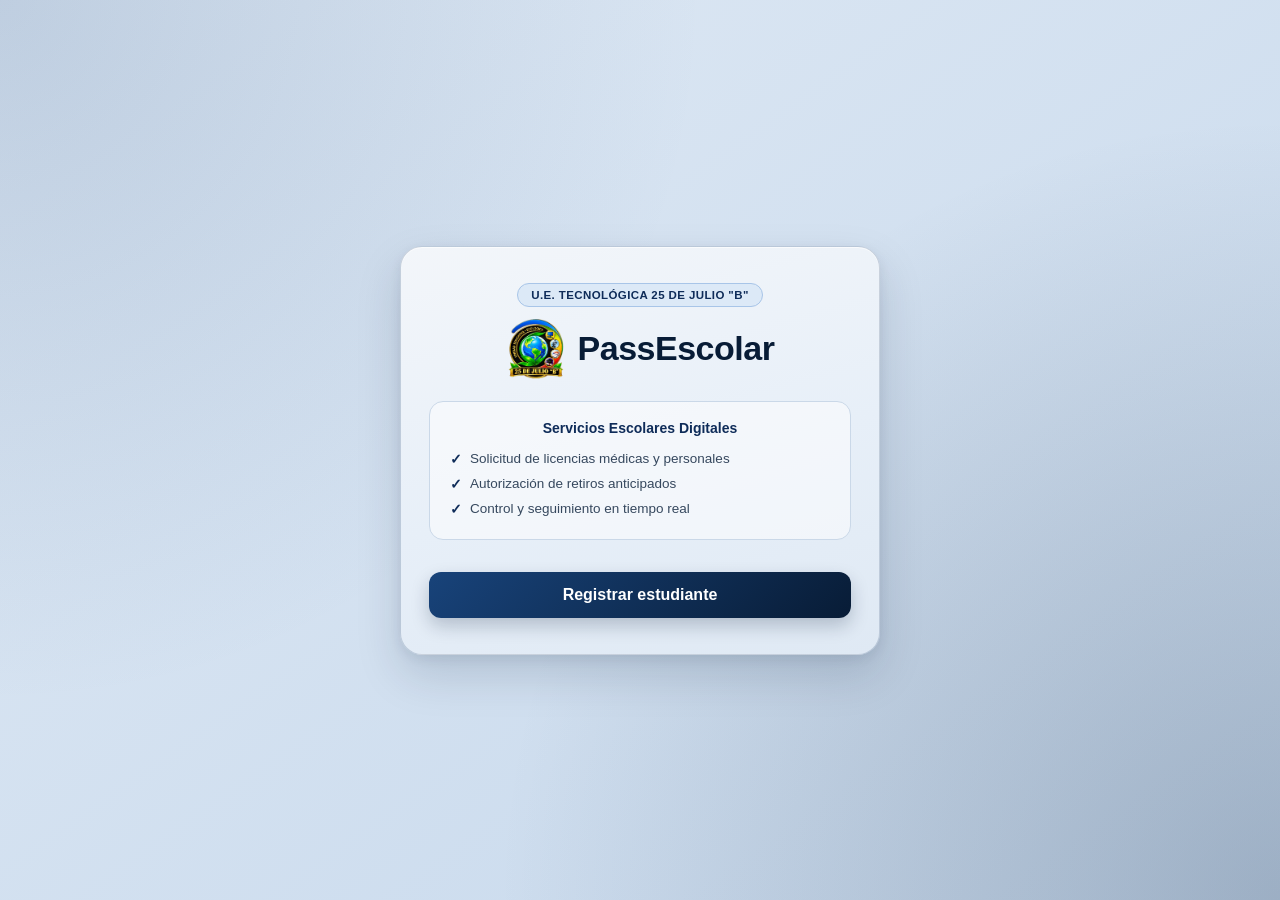
<file: index.html>
<!DOCTYPE html>
<html lang="es">
<head>
    <meta charset="UTF-8">
    <meta name="viewport" content="width=device-width, initial-scale=1.0">
    <meta name="theme-color" content="#0f2c59">
    <title>PassEscolar - Unidad Educativa Tecnológica 25 de Julio "B"</title>
    <link rel="manifest" href="manifest.json">
    <link rel="stylesheet" href="PROYECTO.css">
</head>
<body>

    <!-- PANTALLA 1: INICIO -->
    <main id="pantalla-1" class="vista activa">
        <div class="caja-central">
            <span class="insignia">U.E. Tecnológica 25 de Julio "B"</span>

            <!-- ENCABEZADO CON LOGO DEL COLEGIO Y PASSESCOLAR -->
            <div class="marca-inicio">
                <img src="PROYECTO.png" alt='Logo Unidad Educativa Tecnológica 25 de Julio "B"' class="logo-limpio">
                <h1>PassEscolar</h1>
            </div>

            <div class="servicios-box">
                <p>Servicios Escolares Digitales</p>
                <ul>
                    <li>Solicitud de licencias médicas y personales</li>
                    <li>Autorización de retiros anticipados</li>
                    <li>Control y seguimiento en tiempo real</li>
                </ul>
            </div>

            <button type="button" id="btn-registrar-estudiante" class="btn-aceptar">
                Registrar estudiante
            </button>
        </div>
    </main>

    <!-- PANTALLA 2: DATOS DEL ESTUDIANTE -->
    <main id="pantalla-2" class="vista oculta">
        <div class="caja-central">
            <div class="cabecera-paso">
                <span class="paso-tag">Paso 1 de 2</span>
                <h2>Datos del Estudiante</h2>
                <p class="subtexto">Completa la información para continuar</p>
            </div>

            <form id="form-vinculacion" novalidate>
                <div class="campo">
                    <label for="nombre-estudiante">Nombre completo del estudiante</label>
                    <input
                        type="text"
                        id="nombre-estudiante"
                        placeholder="Ej. Jhojan Antony Aliaga Salas"
                        required
                    >
                    <small id="error-nombre" class="mensaje-error oculto"></small>
                </div>

                <div class="campo">
                    <label for="curso-estudiante">Selecciona el curso</label>
                    <select id="curso-estudiante" required>
                        <option value="" disabled selected>-- Selecciona el curso --</option>
                        <option value="1ro de Secundaria">1ro de Secundaria</option>
                        <option value="2do de Secundaria">2do de Secundaria</option>
                        <option value="3ro de Secundaria">3ro de Secundaria</option>
                        <option value="4to de Secundaria">4to de Secundaria</option>
                        <option value="5to de Secundaria">5to de Secundaria</option>
                        <option value="6to de Secundaria">6to de Secundaria</option>
                    </select>
                </div>

                <div id="apartado-paralelo" class="campo oculto">
                    <label>Selecciona el paralelo</label>
                    <div class="grupo-roles">
                        <label class="tarjeta-rol">
                            <input type="radio" name="paralelo" value="A">
                            <span>A</span>
                        </label>
                        <label class="tarjeta-rol">
                            <input type="radio" name="paralelo" value="B">
                            <span>B</span>
                        </label>
                        <label class="tarjeta-rol">
                            <input type="radio" name="paralelo" value="C">
                            <span>C</span>
                        </label>
                    </div>
                </div>

                <div class="campo">
                    <label>Selecciona tu parentesco</label>
                    <div class="grupo-roles">
                        <label class="tarjeta-rol">
                            <input type="radio" name="rol" value="Padre" required>
                            <span>Padre</span>
                        </label>
                        <label class="tarjeta-rol">
                            <input type="radio" name="rol" value="Madre">
                            <span>Madre</span>
                        </label>
                        <label class="tarjeta-rol">
                            <input type="radio" name="rol" value="Tutor">
                            <span>Tutor</span>
                        </label>
                    </div>
                </div>

                <button type="submit" class="btn-aceptar">Aceptar</button>
                <button type="button" id="btn-cancelar" class="btn-texto">Cancelar y volver</button>
            </form>
        </div>
    </main>

    <!-- PANTALLA 3: PANEL PRINCIPAL Y MENÚ -->
    <main id="pantalla-3" class="vista oculta">
        <div class="caja-central">
            <span class="insignia-exito">Registro Guardado</span>
            <h2>Bienvenido a PassEscolar</h2>
            <p class="subtexto">Panel de control del estudiante</p>

            <div class="resumen-usuario" id="datos-guardados"></div>

            <!-- MENÚ DE NAVEGACIÓN DEL PANEL -->
            <nav class="menu-panel" aria-label="Menú principal">
                <button type="button" id="tab-resumen" class="tab-btn activo">Resumen</button>
                <button type="button" id="tab-registro-permisos" class="tab-btn">
                    Registro de permisos <span id="contador-permisos" class="badge-contador">0</span>
                </button>
            </nav>

            <!-- APARTADO 1 DEL MENÚ: RESUMEN RÁPIDO -->
            <div id="vista-resumen">
                <div id="resumen-licencia" class="resumen-licencia oculto"></div>

                <button type="button" id="btn-nueva-licencia" class="btn-aceptar">
                    + Solicitar Nueva Licencia
                </button>
            </div>

            <!-- APARTADO 2 DEL MENÚ: REGISTRO DE PERMISOS -->
            <section id="vista-registro-permisos" class="registro-box oculto">
                <div class="registro-cabecera">
                    <h3>Registro de permisos</h3>
                    <span id="total-dias-permiso" class="subtexto-mini">0 permiso(s) registrados</span>
                </div>

                <div id="lista-permisos-guardados" class="lista-permisos"></div>

                <!-- TARJETA PARA SACAR / VER JUSTIFICACIÓN -->
                <div id="visor-justificacion" class="visor-justificacion oculto"></div>
            </section>

            <button type="button" id="btn-cerrar-sesion" class="btn-texto">Volver al inicio</button>
            <button type="button" id="btn-cambiar-estudiante" class="btn-texto">Registrar otro estudiante</button>
        </div>
    </main>

    <!-- PANTALLA 4: CUESTIONARIO DE LICENCIA -->
    <main id="pantalla-4" class="vista oculta">
        <div class="caja-central">
            <div class="cabecera-paso">
                <span class="paso-tag">Paso 2 de 2</span>
                <h2>Cuestionario de Licencia</h2>
                <p class="subtexto">Indique el motivo de ausencia o permiso del estudiante</p>
            </div>

            <div id="mini-ficha-estudiante" class="mini-ficha"></div>

            <form id="form-licencia" novalidate>
                <div class="campo">
                    <label>¿Cuál es el motivo de la licencia?</label>
                    <div class="lista-motivos">
                        <label class="opcion-motivo">
                            <input type="radio" name="motivo" value="Situación de enfermedad" required>
                            <span>Situación de enfermedad</span>
                        </label>
                        <label class="opcion-motivo">
                            <input type="radio" name="motivo" value="Urgencia familiar">
                            <span>Urgencia familiar</span>
                        </label>
                        <label class="opcion-motivo">
                            <input type="radio" name="motivo" value="Cita médica programada">
                            <span>Cita médica programada</span>
                        </label>
                        <label class="opcion-motivo">
                            <input type="radio" name="motivo" value="Trámite o viaje personal">
                            <span>Trámite o viaje personal</span>
                        </label>
                        <label class="opcion-motivo">
                            <input type="radio" name="motivo" value="Otro motivo">
                            <span>Otro motivo</span>
                        </label>
                    </div>
                </div>

                <div class="campo">
                    <label id="label-detalle-licencia" for="detalle-licencia">
                        Descripción (opcional)
                    </label>
                    <textarea
                        id="detalle-licencia"
                        rows="3"
                        placeholder="Escribe aquí por qué estás pidiendo el permiso..."
                    ></textarea>
                    <small id="error-detalle" class="mensaje-error oculto"></small>
                </div>

                <button type="submit" class="btn-aceptar">Enviar Solicitud de Licencia</button>
                <button type="button" id="btn-volver-panel" class="btn-texto">Volver al panel</button>
            </form>
        </div>
    </main>

    <script src="PROYECTO.js"></script>
</body>
</html>
</file>
<file: PROYECTO.css>
:root {
    --azul-marino-oscuro: #081c36;
    --azul-marino: #0f2c59;
    --azul-marino-medio: #18437a;
    --azul-claro-suave: #dce9f7;
    --azul-borde: #a8c5e8;
    --superficie-suave: linear-gradient(165deg, #f3f6fa 0%, #e7eff8 55%, #dfe9f4 100%);
    --superficie-campo: #f7f9fc;
    --texto-principal: #182436;
    --texto-secundario: #4f6178;
    --borde-suave: #cad8e8;
    --error: #c62828;
}

* {
    box-sizing: border-box;
    margin: 0;
    padding: 0;
    font-family: 'Segoe UI', Roboto, Helvetica, Arial, sans-serif;
}

body {
    background:
        radial-gradient(circle at top left, rgba(24, 67, 122, 0.16), transparent 45%),
        radial-gradient(circle at bottom right, rgba(8, 28, 54, 0.22), transparent 50%),
        linear-gradient(145deg, #dfe9f4 0%, #c6d8ec 100%);
    min-height: 100vh;
    color: var(--texto-principal);
    overflow-x: hidden;
}

.vista {
    width: 100%;
    min-height: 100vh;
    display: flex;
    justify-content: center;
    align-items: center;
    padding: 22px 16px;
}

.oculta {
    display: none !important;
}

.vista.activa {
    display: flex !important;
    animation: transicionPantalla 0.35s cubic-bezier(0.22, 1, 0.36, 1);
}

@keyframes transicionPantalla {
    from {
        opacity: 0;
        transform: translateY(14px);
    }
    to {
        opacity: 1;
        transform: translateY(0);
    }
}

.caja-central {
    background: var(--superficie-suave);
    width: 100%;
    max-width: 480px;
    padding: 36px 28px;
    border-radius: 22px;
    border: 1.5px solid rgba(15, 44, 89, 0.18);
    box-shadow:
        0 20px 45px rgba(8, 28, 54, 0.15),
        0 4px 12px rgba(8, 28, 54, 0.07),
        inset 0 1px 0 rgba(255, 255, 255, 0.65);
    text-align: center;
}

.insignia,
.paso-tag {
    display: inline-block;
    background-color: var(--azul-claro-suave);
    color: var(--azul-marino);
    font-size: 11.5px;
    font-weight: 700;
    letter-spacing: 0.4px;
    padding: 5px 13px;
    border-radius: 999px;
    text-transform: uppercase;
    margin-bottom: 12px;
    border: 1px solid var(--azul-borde);
}

.marca-inicio {
    display: flex;
    align-items: center;
    justify-content: center;
    gap: 12px;
    margin-bottom: 22px;
}

.logo-limpio {
    width: 60px;
    height: auto;
    display: block;
    object-fit: contain;
    flex-shrink: 0;
    background: transparent;
    border: none;
    box-shadow: none;
}

h1 {
    font-size: 34px;
    font-weight: 800;
    color: var(--azul-marino-oscuro);
    letter-spacing: -0.5px;
    margin: 0;
    line-height: 1.05;
}

h2 {
    color: var(--azul-marino-oscuro);
    font-size: 24px;
    font-weight: 700;
    margin-bottom: 6px;
}

h3 {
    color: var(--azul-marino-oscuro);
    font-size: 18px;
    margin-bottom: 4px;
}

.subtexto {
    color: var(--texto-secundario);
    font-size: 13.5px;
    margin-bottom: 18px;
    line-height: 1.45;
}

.subtexto-mini {
    color: var(--texto-secundario);
    font-size: 12.5px;
}

.servicios-box {
    background-color: rgba(255, 255, 255, 0.52);
    border: 1px solid var(--borde-suave);
    border-radius: 14px;
    padding: 18px;
    margin-bottom: 24px;
    text-align: left;
}

.servicios-box p {
    font-size: 14px;
    font-weight: 700;
    color: var(--azul-marino);
    margin-bottom: 10px;
    text-align: center;
}

.servicios-box ul {
    list-style: none;
    font-size: 13.5px;
    color: #36485e;
}

.servicios-box ul li {
    padding: 5px 0 5px 22px;
    position: relative;
}

.servicios-box ul li::before {
    content: "✓";
    color: var(--azul-marino);
    font-weight: 800;
    position: absolute;
    left: 2px;
}

.campo {
    text-align: left;
    margin-bottom: 18px;
}

.campo label {
    display: block;
    font-size: 13.5px;
    font-weight: 600;
    color: var(--texto-principal);
    margin-bottom: 7px;
}

input[type="text"],
select,
textarea {
    width: 100%;
    padding: 12px 14px;
    border: 1.5px solid var(--borde-suave);
    border-radius: 12px;
    font-size: 15px;
    font-family: inherit;
    color: var(--texto-principal);
    background-color: var(--superficie-campo);
    transition: border-color 0.2s ease, box-shadow 0.2s ease, background-color 0.2s ease;
}

input[type="text"]:focus,
select:focus,
textarea:focus {
    outline: none;
    border-color: var(--azul-marino);
    background-color: #f4f8fd;
    box-shadow: 0 0 0 3px rgba(15, 44, 89, 0.14);
}

.input-error {
    border-color: var(--error) !important;
    background-color: #fdf0f0 !important;
}

.mensaje-error {
    display: block;
    color: var(--error);
    font-size: 12.5px;
    font-weight: 600;
    margin-top: 6px;
}

.grupo-roles {
    display: grid;
    grid-template-columns: repeat(3, 1fr);
    gap: 10px;
}

.tarjeta-rol {
    border: 1.5px solid var(--borde-suave);
    border-radius: 12px;
    padding: 12px 8px;
    font-size: 14px;
    font-weight: 600;
    color: #2c3e55;
    cursor: pointer;
    display: flex;
    align-items: center;
    justify-content: center;
    gap: 6px;
    background-color: var(--superficie-campo);
    transition: all 0.2s ease;
}

.tarjeta-rol:hover {
    border-color: var(--azul-marino);
    background-color: var(--azul-claro-suave);
}

.tarjeta-rol:has(input:checked) {
    border-color: var(--azul-marino);
    background-color: var(--azul-claro-suave);
    color: var(--azul-marino-oscuro);
    box-shadow: 0 0 0 2px rgba(15, 44, 89, 0.14);
}

.tarjeta-rol input[type="radio"] {
    accent-color: var(--azul-marino);
}

.btn-aceptar {
    width: 100%;
    background: linear-gradient(135deg, var(--azul-marino-medio) 0%, var(--azul-marino-oscuro) 100%);
    color: #ffffff;
    border: none;
    border-radius: 12px;
    padding: 14px 16px;
    font-size: 16px;
    font-weight: 600;
    cursor: pointer;
    margin-top: 8px;
    box-shadow: 0 8px 18px rgba(8, 28, 54, 0.22);
    transition: transform 0.18s ease, box-shadow 0.18s ease, filter 0.18s ease;
}

.btn-aceptar:hover {
    transform: translateY(-1.5px);
    box-shadow: 0 10px 22px rgba(8, 28, 54, 0.28);
    filter: brightness(1.05);
}

.btn-aceptar:active {
    transform: translateY(0);
}

.btn-texto {
    background: none;
    border: none;
    color: var(--texto-secundario);
    font-size: 14px;
    font-weight: 500;
    margin-top: 13px;
    cursor: pointer;
    text-decoration: underline;
    display: block;
    width: 100%;
}

.btn-texto:hover {
    color: var(--azul-marino-oscuro);
}

.insignia-exito {
    display: inline-block;
    background-color: var(--azul-claro-suave);
    color: var(--azul-marino-oscuro);
    border: 1px solid var(--azul-borde);
    font-size: 12px;
    font-weight: 700;
    padding: 5px 13px;
    border-radius: 999px;
    margin-bottom: 10px;
}

.resumen-usuario {
    background-color: rgba(255, 255, 255, 0.52);
    border: 1px solid var(--borde-suave);
    border-radius: 14px;
    padding: 16px;
    margin: 12px 0 16px;
    text-align: left;
    font-size: 14px;
    color: var(--texto-principal);
    line-height: 1.7;
}

.menu-panel {
    display: grid;
    grid-template-columns: 1fr 1fr;
    gap: 8px;
    background-color: rgba(214, 227, 242, 0.75);
    padding: 6px;
    border-radius: 13px;
    margin-bottom: 16px;
    border: 1px solid var(--borde-suave);
}

.tab-btn {
    background: transparent;
    border: none;
    border-radius: 9px;
    padding: 10px 8px;
    font-size: 13.5px;
    font-weight: 600;
    color: var(--texto-secundario);
    cursor: pointer;
    display: flex;
    align-items: center;
    justify-content: center;
    gap: 6px;
    transition: all 0.2s ease;
}

.tab-btn.activo {
    background-color: #eef4fb;
    color: var(--azul-marino-oscuro);
    box-shadow: 0 2px 8px rgba(8, 28, 54, 0.12);
}

.badge-contador {
    background-color: var(--azul-marino);
    color: #ffffff;
    font-size: 11px;
    font-weight: 700;
    padding: 2px 7px;
    border-radius: 999px;
}

.registro-box {
    text-align: left;
    background-color: rgba(255, 255, 255, 0.46);
    border: 1px solid var(--borde-suave);
    border-radius: 14px;
    padding: 16px;
    margin-bottom: 10px;
}

.registro-cabecera {
    display: flex;
    justify-content: space-between;
    align-items: baseline;
    flex-wrap: wrap;
    gap: 6px;
    margin-bottom: 12px;
    padding-bottom: 8px;
    border-bottom: 1px solid var(--borde-suave);
}

.lista-permisos {
    display: flex;
    flex-direction: column;
    gap: 10px;
    max-height: 260px;
    overflow-y: auto;
    padding-right: 2px;
}

.item-permiso {
    background-color: #f3f7fc;
    border: 1px solid var(--borde-suave);
    border-radius: 12px;
    padding: 12px;
    font-size: 13px;
    line-height: 1.5;
}

.item-permiso-top {
    display: flex;
    justify-content: space-between;
    align-items: center;
    font-weight: 700;
    color: var(--azul-marino-oscuro);
    margin-bottom: 4px;
}

.btn-justificacion {
    margin-top: 8px;
    background-color: var(--azul-claro-suave);
    color: var(--azul-marino-oscuro);
    border: 1px solid var(--azul-borde);
    border-radius: 8px;
    padding: 6px 10px;
    font-size: 12.5px;
    font-weight: 600;
    cursor: pointer;
    transition: background-color 0.2s ease;
}

.btn-justificacion:hover {
    background-color: #cadcf2;
}

.visor-justificacion {
    margin-top: 14px;
    background-color: #eef4fb;
    border: 1.5px solid var(--azul-marino);
    border-radius: 12px;
    padding: 14px;
    font-size: 13px;
    line-height: 1.6;
    color: var(--texto-principal);
}

.acciones-justificacion {
    display: flex;
    gap: 8px;
    margin-top: 10px;
    flex-wrap: wrap;
}

.btn-secundario-mini {
    flex: 1;
    background-color: var(--azul-marino);
    color: #ffffff;
    border: none;
    border-radius: 8px;
    padding: 8px 10px;
    font-size: 12.5px;
    font-weight: 600;
    cursor: pointer;
}

.btn-cerrar-mini {
    background-color: #dce5f0;
    color: #1e2d42;
    border: none;
    border-radius: 8px;
    padding: 8px 10px;
    font-size: 12.5px;
    font-weight: 600;
    cursor: pointer;
}

.sin-permisos {
    text-align: center;
    color: var(--texto-secundario);
    font-size: 13px;
    padding: 14px 8px;
}

.mini-ficha {
    background-color: rgba(220, 233, 247, 0.72);
    border-left: 4px solid var(--azul-marino);
    border-radius: 10px;
    padding: 10px 14px;
    margin-bottom: 18px;
    text-align: left;
    font-size: 13px;
    color: #1e2d42;
    line-height: 1.5;
}

.lista-motivos {
    display: flex;
    flex-direction: column;
    gap: 8px;
}

.opcion-motivo {
    display: flex;
    align-items: center;
    gap: 10px;
    background-color: var(--superficie-campo);
    border: 1.5px solid var(--borde-suave);
    border-radius: 11px;
    padding: 11px 13px;
    font-size: 14px;
    font-weight: 500;
    color: var(--texto-principal);
    cursor: pointer;
    transition: all 0.18s ease;
}

.opcion-motivo:hover {
    border-color: var(--azul-marino);
    background-color: #ebf2fa;
}

.opcion-motivo:has(input:checked) {
    border-color: var(--azul-marino);
    background-color: var(--azul-claro-suave);
    color: var(--azul-marino-oscuro);
    font-weight: 600;
}

.opcion-motivo input[type="radio"] {
    accent-color: var(--azul-marino);
}

.resumen-licencia {
    background-color: var(--azul-claro-suave);
    border: 1.5px solid var(--azul-borde);
    border-radius: 14px;
    padding: 14px;
    margin-bottom: 14px;
    text-align: left;
    font-size: 13.5px;
    color: var(--azul-marino-oscuro);
    line-height: 1.6;
}

@media print {
    body {
        background: #ffffff;
    }
    .vista:not(.activa),
    .menu-panel,
    #btn-nueva-licencia,
    #btn-cerrar-sesion,
    #btn-cambiar-estudiante,
    .btn-justificacion,
    .acciones-justificacion {
        display: none !important;
    }
    .caja-central {
        background: #ffffff;
        box-shadow: none;
        border: none;
        max-width: 100%;
    }
}
</file>
